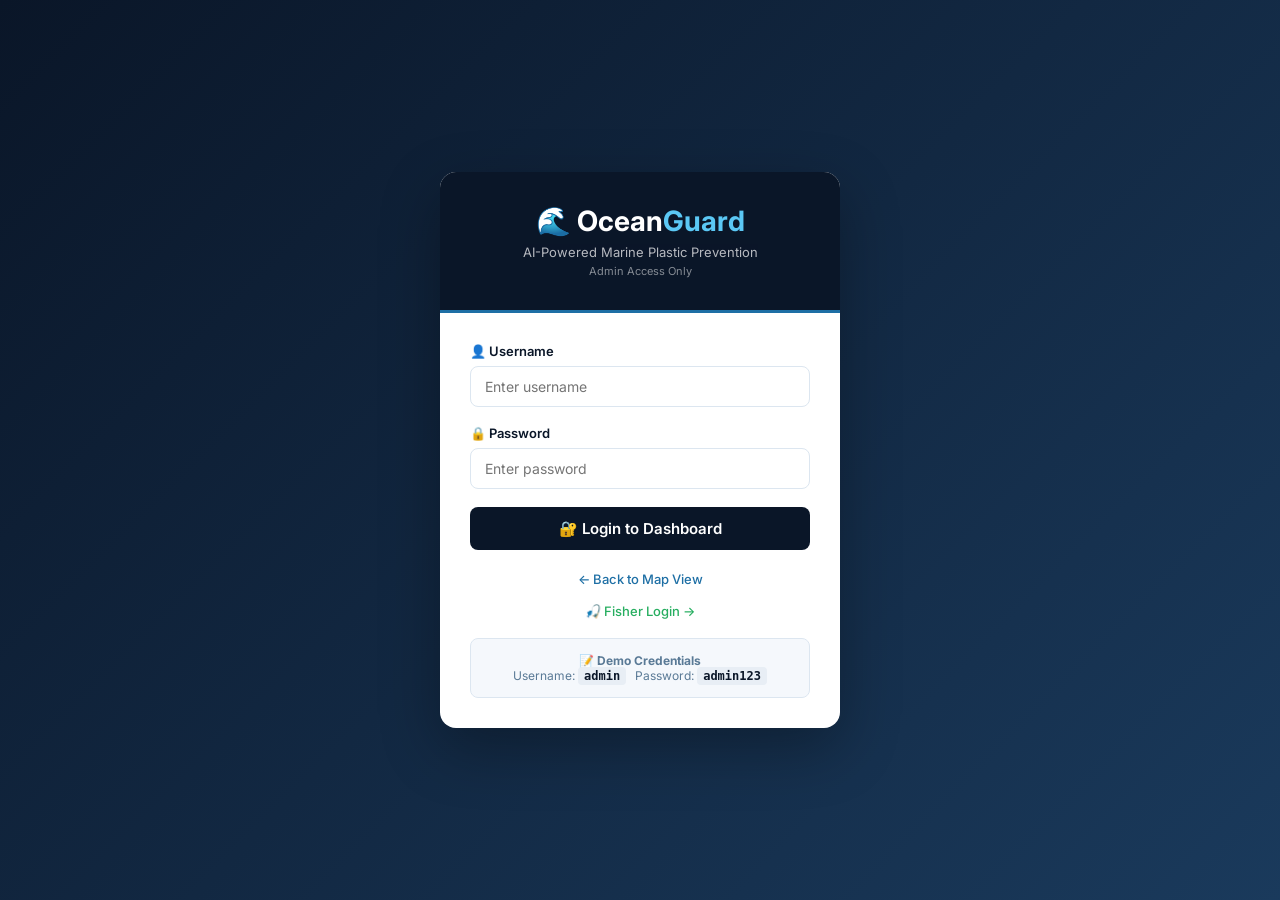
<file: templates/login.html>
<!DOCTYPE html>
<html lang="en">
<head>
    <meta charset="UTF-8">
    <meta name="viewport" content="width=device-width, initial-scale=1.0">
    <title>OceanGuard - Admin Login</title>
    <link rel="stylesheet" href="/static/style.css" />
    <style>
        body {
            background: linear-gradient(135deg, #0a1628 0%, #1a3a5c 100%);
            min-height: 100vh;
            display: flex;
            justify-content: center;
            align-items: center;
        }
        .login-container {
            background: white;
            border-radius: 16px;
            box-shadow: 0 20px 60px rgba(0,0,0,0.3);
            width: 400px;
            overflow: hidden;
        }
        .login-header {
            background: var(--navy);
            color: white;
            padding: 32px 30px;
            text-align: center;
            border-bottom: 3px solid var(--accent);
        }
        .login-header h1 { font-size: 28px; font-weight: 700; margin-bottom: 6px; }
        .login-header h1 span { color: #5bc8f5; }
        .login-header p { font-size: 13px; opacity: 0.7; }
        .login-body { padding: 30px; }
        .input-group { margin-bottom: 18px; }
        .input-group label {
            display: block;
            margin-bottom: 7px;
            color: var(--navy);
            font-weight: 600;
            font-size: 13px;
        }
        .input-group input {
            width: 100%;
            padding: 11px 14px;
            border: 1px solid var(--border);
            border-radius: 8px;
            font-size: 14px;
            font-family: inherit;
            transition: border-color 0.2s, box-shadow 0.2s;
            color: var(--text);
        }
        .input-group input:focus {
            outline: none;
            border-color: var(--accent);
            box-shadow: 0 0 0 3px rgba(30,111,165,0.12);
        }
        .login-btn {
            width: 100%;
            padding: 12px;
            background: var(--navy);
            color: white;
            border: none;
            border-radius: 8px;
            font-size: 15px;
            font-weight: 600;
            cursor: pointer;
            font-family: inherit;
            transition: background 0.2s, transform 0.1s;
        }
        .login-btn:hover { background: var(--navy-lt); }
        .login-btn:active { transform: scale(0.98); }
        .back-link {
            text-align: center;
            margin-top: 18px;
        }
        .back-link a {
            color: var(--accent);
            text-decoration: none;
            font-size: 13px;
            font-weight: 500;
        }
        .back-link a:hover { text-decoration: underline; }
        .demo-info {
            background: #f5f8fc;
            border: 1px solid var(--border);
            padding: 14px;
            border-radius: 8px;
            margin-top: 18px;
            text-align: center;
            font-size: 12px;
            color: var(--muted);
        }
        .demo-info code {
            background: #e8eef5;
            padding: 2px 6px;
            border-radius: 4px;
            font-family: monospace;
            color: var(--navy);
            font-weight: 600;
        }
    </style>
</head>
<body>
    <div class="login-container">
        <div class="login-header">
            <h1>🌊 Ocean<span>Guard</span></h1>
            <p>AI-Powered Marine Plastic Prevention</p>
            <p style="font-size: 11px; margin-top: 4px; opacity:0.5;">Admin Access Only</p>
        </div>
        <div class="login-body">
            <form method="POST">
                <div class="input-group">
                    <label>👤 Username</label>
                    <input type="text" name="username" placeholder="Enter username" required>
                </div>
                <div class="input-group">
                    <label>🔒 Password</label>
                    <input type="password" name="password" placeholder="Enter password" required>
                </div>
                <button type="submit" class="login-btn">🔐 Login to Dashboard</button>
            </form>
            <div class="back-link">
                <a href="/">← Back to Map View</a>
            </div>
            <div style="text-align:center;margin-top:12px;">
                <a href="/fisher-login" style="color:#27ae60;text-decoration:none;font-size:13px;font-weight:500;">🎣 Fisher Login →</a>
            </div>
            <div class="demo-info">
                <strong>📝 Demo Credentials</strong><br>
                Username: <code>admin</code> &nbsp; Password: <code>admin123</code>
            </div>
        </div>
    </div>
</body>
</html>
</file>
<file: static/style.css>
@import url('https://fonts.googleapis.com/css2?family=Inter:wght@400;500;600;700&display=swap');

* { margin: 0; padding: 0; box-sizing: border-box; }

:root {
    --navy:     #0a1628;
    --navy-md:  #112240;
    --navy-lt:  #1a3a5c;
    --accent:   #1e6fa5;
    --orange:   #e67e22;
    --orange-dk:#d35400;
    --red:      #e74c3c;
    --yellow:   #f39c12;
    --green:    #27ae60;
    --bg:       #f0f4f8;
    --surface:  #ffffff;
    --card:     #ffffff;
    --border:   #dce6f0;
    --text:     #1a2a3a;
    --muted:    #5a7a96;
}

body {
    font-family: 'Inter', 'Segoe UI', sans-serif;
    background: var(--bg);
    color: var(--text);
}

/* ── Navbar ── */
.navbar {
    background: var(--navy);
    border-bottom: 3px solid var(--accent);
    padding: 14px 30px;
    display: flex;
    justify-content: space-between;
    align-items: center;
    position: sticky;
    top: 0;
    z-index: 2000;
    box-shadow: 0 2px 12px rgba(0,0,0,0.25);
}
.navbar h1 { font-size: 20px; font-weight: 700; letter-spacing: 0.5px; color: white; }
.navbar h1 span { color: #5bc8f5; }
.nav-links a {
    color: rgba(255,255,255,0.75);
    text-decoration: none;
    margin-left: 16px;
    padding: 6px 14px;
    border-radius: 6px;
    font-size: 13px;
    font-weight: 500;
    transition: all 0.2s;
}
.nav-links a:hover { background: var(--navy-lt); color: white; }
.logout-btn { background: rgba(231,76,60,0.2) !important; color: #ff8a80 !important; border: 1px solid rgba(231,76,60,0.35) !important; }
.logout-btn:hover { background: var(--red) !important; color: white !important; }

/* ── Container ── */
.container { max-width: 1400px; margin: 24px auto; padding: 0 24px; }

/* ── Stats Grid ── */
.stats-grid {
    display: grid;
    grid-template-columns: repeat(auto-fit, minmax(180px, 1fr));
    gap: 14px;
    margin-bottom: 24px;
}
.stat-card {
    background: var(--card);
    border: 1px solid var(--border);
    border-radius: 12px;
    padding: 18px 20px;
    text-align: center;
    transition: transform 0.2s, box-shadow 0.2s;
    position: relative;
    overflow: hidden;
    box-shadow: 0 2px 8px rgba(0,0,0,0.06);
}
.stat-card::before {
    content: '';
    position: absolute;
    top: 0; left: 0; right: 0;
    height: 3px;
    background: var(--navy);
}
.stat-card:hover { transform: translateY(-4px); box-shadow: 0 8px 24px rgba(10,22,40,0.12); }
.stat-value { font-size: 28px; font-weight: 700; color: var(--navy); line-height: 1.2; }
.stat-label { color: var(--muted); margin-top: 6px; font-size: 12px; font-weight: 500; }

/* ── Section Cards ── */
.section {
    background: var(--card);
    border: 1px solid var(--border);
    border-radius: 12px;
    padding: 20px 24px;
    margin-bottom: 24px;
    box-shadow: 0 2px 8px rgba(0,0,0,0.06);
}
.section h2 {
    font-size: 16px;
    font-weight: 600;
    color: var(--navy);
    border-left: 3px solid var(--accent);
    padding-left: 12px;
    margin-bottom: 16px;
}

/* ── Map ── */
#map, #adminMap {
    border-radius: 10px;
    border: 1px solid var(--border);
}
#map { position: absolute; top: 0; bottom: 0; left: 0; right: 380px; height: 100vh; }
#adminMap { height: 440px; }

.map-legend {
    display: flex;
    gap: 18px;
    margin-top: 12px;
    flex-wrap: wrap;
    font-size: 12px;
    color: var(--muted);
}
.legend-item { display: flex; align-items: center; gap: 6px; }
.legend-dot { width: 12px; height: 12px; border-radius: 50%; display: inline-block; }

/* ── Tables ── */
table { width: 100%; border-collapse: collapse; }
th, td { padding: 11px 14px; text-align: left; border-bottom: 1px solid var(--border); font-size: 13px; }
th { background: #f5f8fc; color: var(--navy); font-weight: 600; font-size: 11px; text-transform: uppercase; letter-spacing: 0.5px; white-space: nowrap; }
tbody tr { transition: background 0.15s; }
tbody tr:hover { background: #f0f6ff; cursor: pointer; }
tbody tr.highlighted { background: #fff8e1 !important; border-left: 3px solid var(--yellow); }

/* ── Badges ── */
.badge {
    display: inline-block;
    padding: 3px 10px;
    border-radius: 20px;
    font-size: 11px;
    font-weight: 600;
    letter-spacing: 0.3px;
}
.badge-dumping { background: #fdecea; color: #c0392b; border: 1px solid #f5c6cb; }
.badge-warning  { background: #fff8e1; color: #b7770d; border: 1px solid #ffe082; }
.badge-clean    { background: #e8f5e9; color: #1e7e34; border: 1px solid #a5d6a7; }

/* ── Risk Bar ── */
.risk-bar-wrap { display: flex; align-items: center; gap: 8px; }
.risk-bar-bg { background: var(--border); border-radius: 4px; height: 6px; width: 80px; overflow: hidden; }
.risk-bar-fill { height: 100%; border-radius: 4px; transition: width 0.6s ease; }

/* ── Buttons ── */
.refresh-btn {
    background: var(--navy);
    color: white;
    border: none;
    padding: 9px 20px;
    border-radius: 8px;
    cursor: pointer;
    font-size: 13px;
    font-weight: 600;
    margin-bottom: 20px;
    transition: background 0.2s, transform 0.1s;
}
.refresh-btn:hover { background: var(--navy-lt); }
.refresh-btn:active { transform: scale(0.97); }

/* ── Timestamp ── */
.timestamp {
    text-align: right;
    font-size: 11px;
    color: var(--muted);
    margin-top: 8px;
    padding-top: 10px;
    border-top: 1px solid var(--border);
}

/* ── Index dashboard panel ── */
.dashboard {
    position: fixed;
    top: 0; right: 0;
    width: 380px;
    height: 100vh;
    background: var(--surface);
    border-left: 1px solid var(--border);
    z-index: 1000;
    overflow-y: auto;
    display: flex;
    flex-direction: column;
    box-shadow: -4px 0 20px rgba(0,0,0,0.08);
}
.dashboard-header {
    background: var(--navy);
    padding: 20px;
    text-align: center;
    border-bottom: 3px solid var(--accent);
}
.dashboard-header h1 { font-size: 22px; font-weight: 700; color: white; }
.dashboard-header p { font-size: 11px; color: rgba(255,255,255,0.65); margin-top: 4px; }
.stats-container { padding: 16px; flex: 1; background: var(--bg); }

.index-stat-card {
    background: white;
    border: 1px solid var(--border);
    border-radius: 10px;
    padding: 14px 16px;
    margin-bottom: 10px;
    border-left: 3px solid;
    transition: transform 0.2s;
    cursor: pointer;
    box-shadow: 0 1px 4px rgba(0,0,0,0.05);
}
.index-stat-card:hover { transform: translateX(-4px); }
.index-stat-card .stat-title { font-size: 11px; color: var(--muted); margin-bottom: 4px; text-transform: uppercase; letter-spacing: 0.4px; }
.index-stat-card .stat-value { font-size: 24px; font-weight: 700; color: var(--navy); }

.section-title {
    font-size: 11px;
    font-weight: 700;
    text-transform: uppercase;
    letter-spacing: 0.6px;
    color: var(--muted);
    margin: 16px 0 10px;
    border-bottom: 1px solid var(--border);
    padding-bottom: 6px;
}

.risk-list { max-height: 260px; overflow-y: auto; }
.risk-item {
    background: #fff5f5;
    border: 1px solid #ffd0cc;
    padding: 10px 12px;
    margin-bottom: 6px;
    border-radius: 8px;
    cursor: pointer;
    border-left: 3px solid var(--red);
    transition: all 0.2s;
}
.risk-item:hover { background: #ffe8e6; transform: translateX(-3px); }
.risk-item strong { color: #c0392b; font-size: 13px; }
.risk-item small { font-size: 11px; color: var(--muted); }

.badge-danger { background: #fdecea; color: #c0392b; padding: 2px 7px; border-radius: 10px; font-size: 10px; font-weight: 700; margin-left: 6px; border: 1px solid #f5c6cb; }

.panel-footer {
    padding: 0 16px 12px;
    background: var(--bg);
}
.panel-footer .refresh-btn { width: 100%; text-align: center; }

.panel-timestamp {
    text-align: center;
    font-size: 10px;
    color: var(--muted);
    padding: 10px 16px;
    border-top: 1px solid var(--border);
    background: white;
}

/* ── Leaflet popup light theme ── */
.leaflet-popup-content-wrapper {
    background: white !important;
    color: var(--text) !important;
    border: 1px solid var(--border) !important;
    border-radius: 10px !important;
    box-shadow: 0 8px 24px rgba(0,0,0,0.15) !important;
}
.leaflet-popup-tip { background: white !important; }
.leaflet-popup-close-button { color: var(--muted) !important; }

/* ── Scrollbar ── */
::-webkit-scrollbar { width: 5px; }
::-webkit-scrollbar-track { background: var(--bg); }
::-webkit-scrollbar-thumb { background: var(--border); border-radius: 4px; }

/* ── Pulse animation for dumping markers ── */
@keyframes pulse-ring {
    0%   { transform: scale(1);   opacity: 0.8; }
    100% { transform: scale(2.2); opacity: 0; }
}
.pulse-ring {
    position: absolute;
    width: 18px; height: 18px;
    border-radius: 50%;
    background: var(--red);
    animation: pulse-ring 1.4s ease-out infinite;
    top: 0; left: 0;
}

/* ── Fade-in animation ── */
@keyframes fadeInUp {
    from { opacity: 0; transform: translateY(12px); }
    to   { opacity: 1; transform: translateY(0); }
}
.stat-card, .section { animation: fadeInUp 0.4s ease both; }

@media (max-width: 768px) {
    #map { right: 0; bottom: 360px; }
    .dashboard { top: auto; bottom: 0; width: 100%; height: 360px; }
    #adminMap { height: 260px; }
    .navbar { flex-direction: column; gap: 10px; }
    th, td { padding: 8px; font-size: 11px; }
}
</file>
